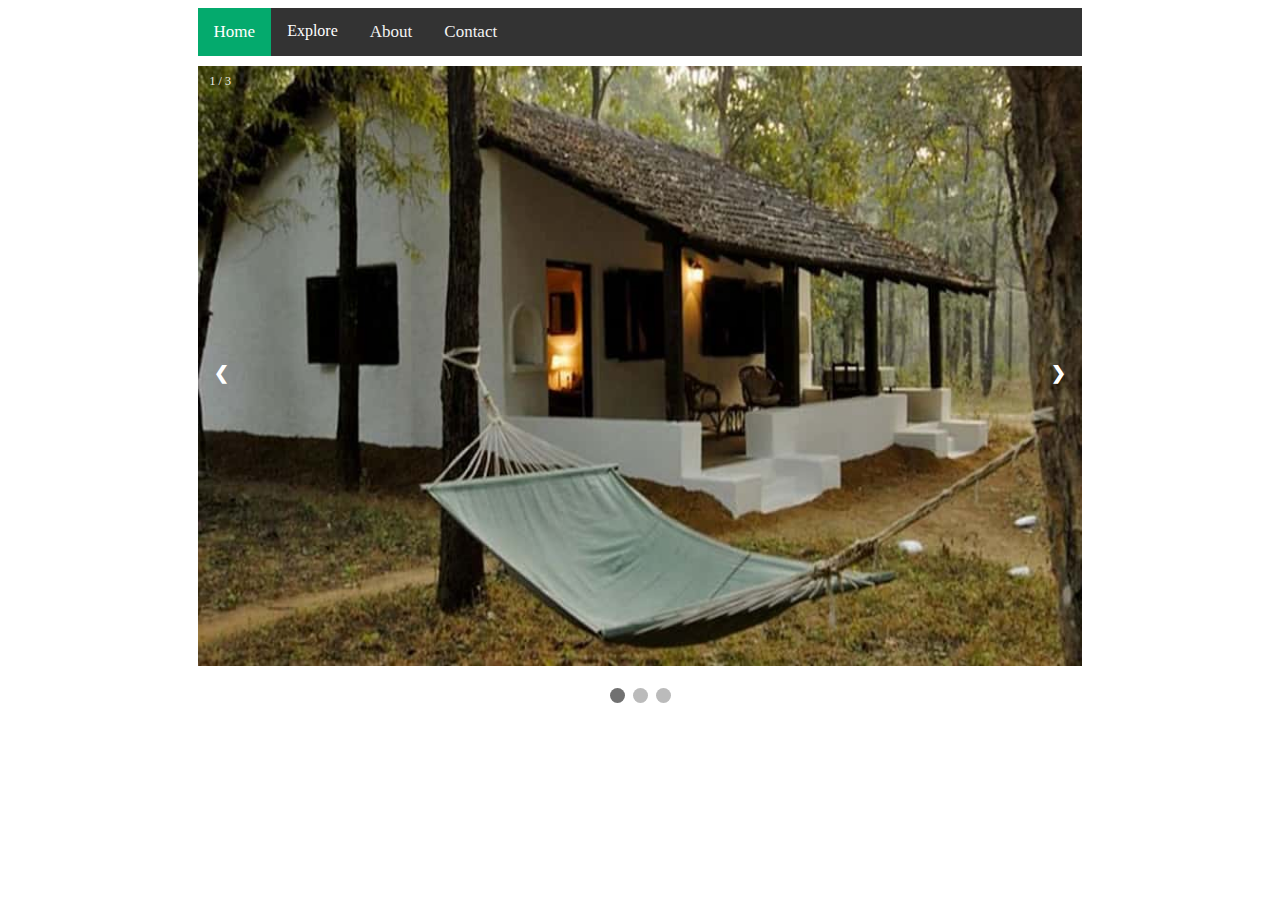
<file: index.html>
<!DOCTYPE html>
<html lang="en">

<head>
	<meta charset="UTF-8">
	<meta http-equiv="X-UA-Compatible" content="IE=edge">
	<meta name="viewport" content="width=device-width, initial-scale=1.0">
	<link rel="stylesheet" href="style.css">
	</link>
	<title>Nagpur Tourism</title>
</head>

<body>
<div style="margin-right: 15%;margin-left: 15%;">
	<div class="topnav">
		<a class="active" href="#home">Home</a>
		<div class="dropdown">
			<button class="dropbtn">Explore
				<i class="fa fa-caret-down"></i>
			</button>
			<div class="dropdown-content">
				<a href="adventure.html">Adventure</a>
				<a href="spirituality.html">Spirituality</a>
				<a href="nature.html">Nature</a>
				<a href="wildlife.html">Wildlife</a>
			</div>
		</div>
		<a href="#about">About</a>
		<a href="#contact">Contact</a>
	</div>

	<div class="slideshow-container">

		<!-- Full-width images with number and caption text -->
		<div class="mySlides fade">
			<div class="numbertext">1 / 3</div>
			<img src="images/img1.jpg" style="width:100%;height: 600px;">
			
		</div>

		<div class="mySlides fade">
			<div class="numbertext">2 / 3</div>
			<img src="images/img2.jpg" style="width:100%;height: 600px;">
			
		</div>

		<div class="mySlides fade">
			<div class="numbertext">3 / 3</div>
			<img src="images/img3.jpg" style="width:100%;height: 600px;">
			
		</div>

		<!-- Next and previous buttons -->
		<a class="prev" onclick="plusSlides(-1)">&#10094;</a>
		<a class="next" onclick="plusSlides(1)">&#10095;</a>
	</div>
	<br>

	<!-- The dots/circles -->
	<div style="text-align:center">
		<span class="dot" onclick="currentSlide(1)"></span>
		<span class="dot" onclick="currentSlide(2)"></span>
		<span class="dot" onclick="currentSlide(3)"></span>
	</div>
</div>
</body>

<script>
	let slideIndex = 1;
showSlides(slideIndex);

// Next/previous controls
function plusSlides(n) {
  showSlides(slideIndex += n);
}

// Thumbnail image controls
function currentSlide(n) {
  showSlides(slideIndex = n);
}

function showSlides(n) {
  let i;
  let slides = document.getElementsByClassName("mySlides");
  let dots = document.getElementsByClassName("dot");
  if (n > slides.length) {slideIndex = 1}
  if (n < 1) {slideIndex = slides.length}
  for (i = 0; i < slides.length; i++) {
    slides[i].style.display = "none";
  }
  for (i = 0; i < dots.length; i++) {
    dots[i].className = dots[i].className.replace(" active", "");
  }
  slides[slideIndex-1].style.display = "block";
  dots[slideIndex-1].className += " active";
} 
</script>

</html>
</file>
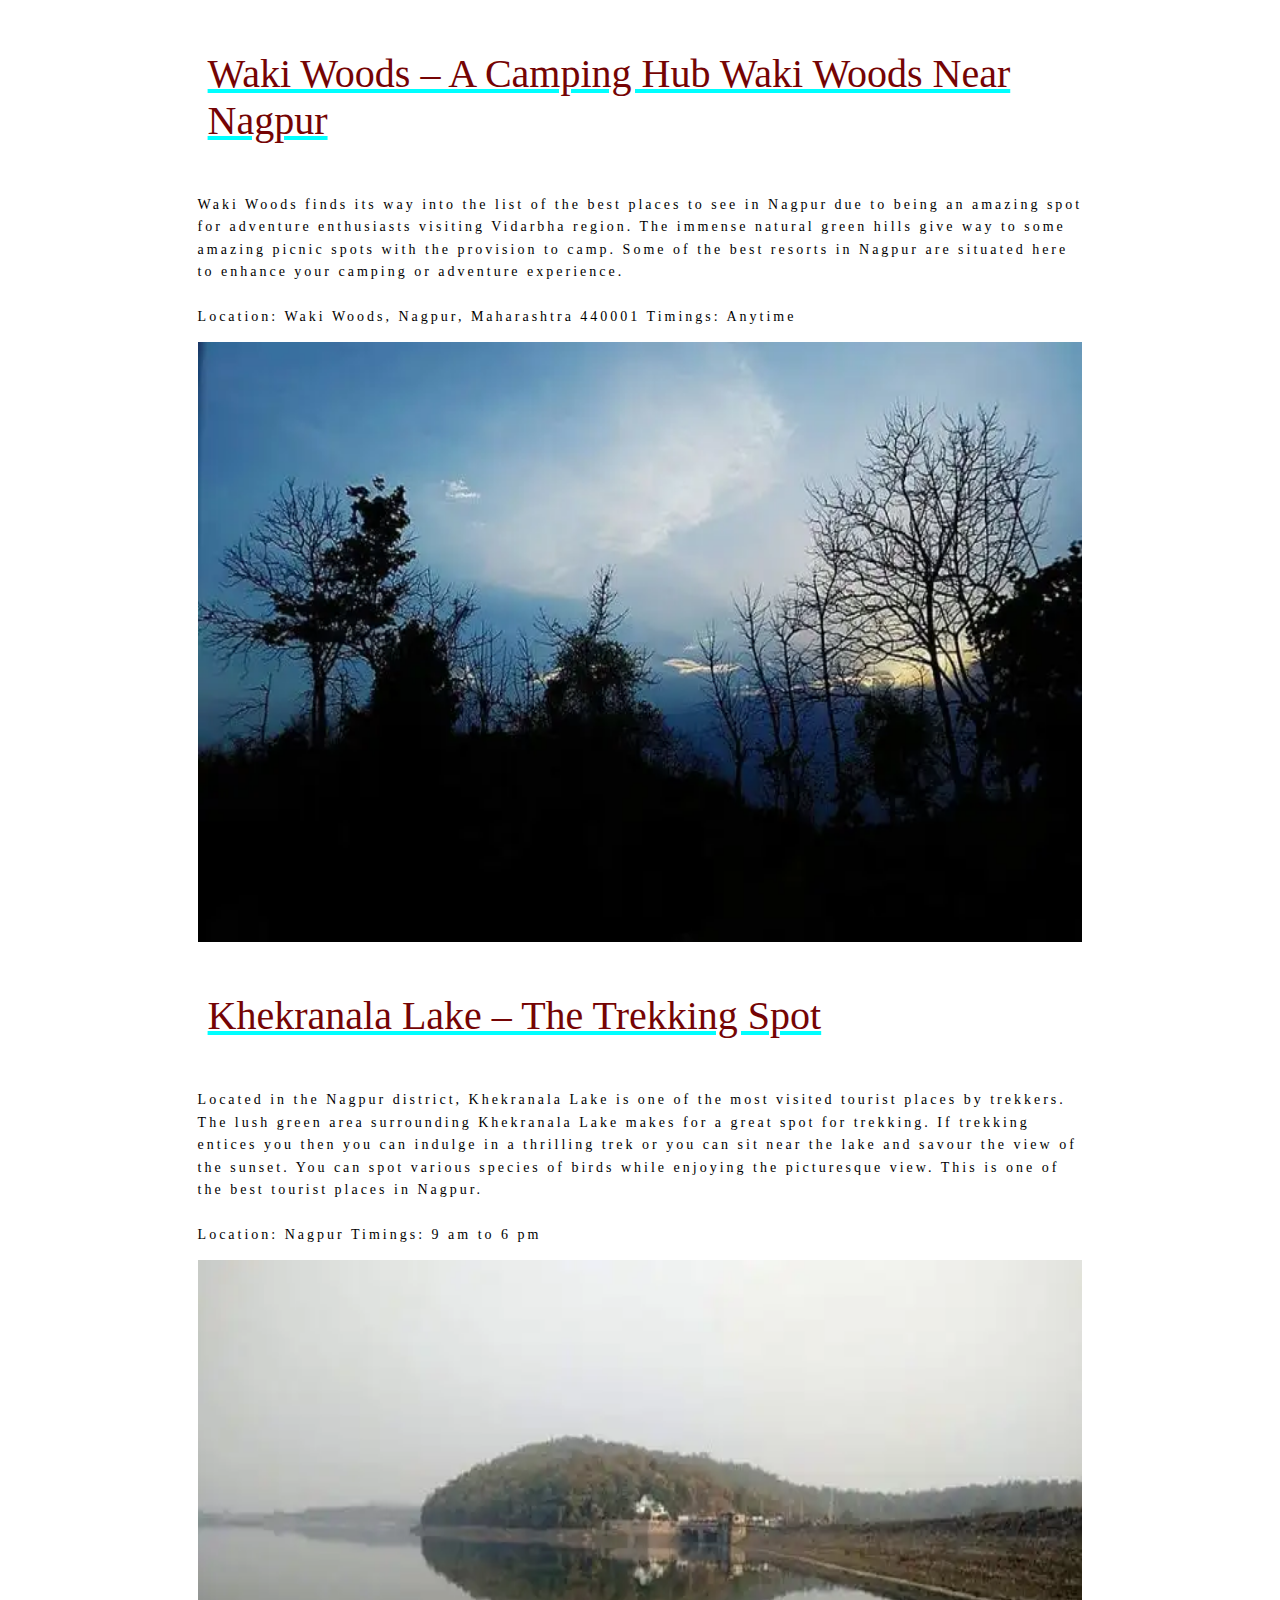
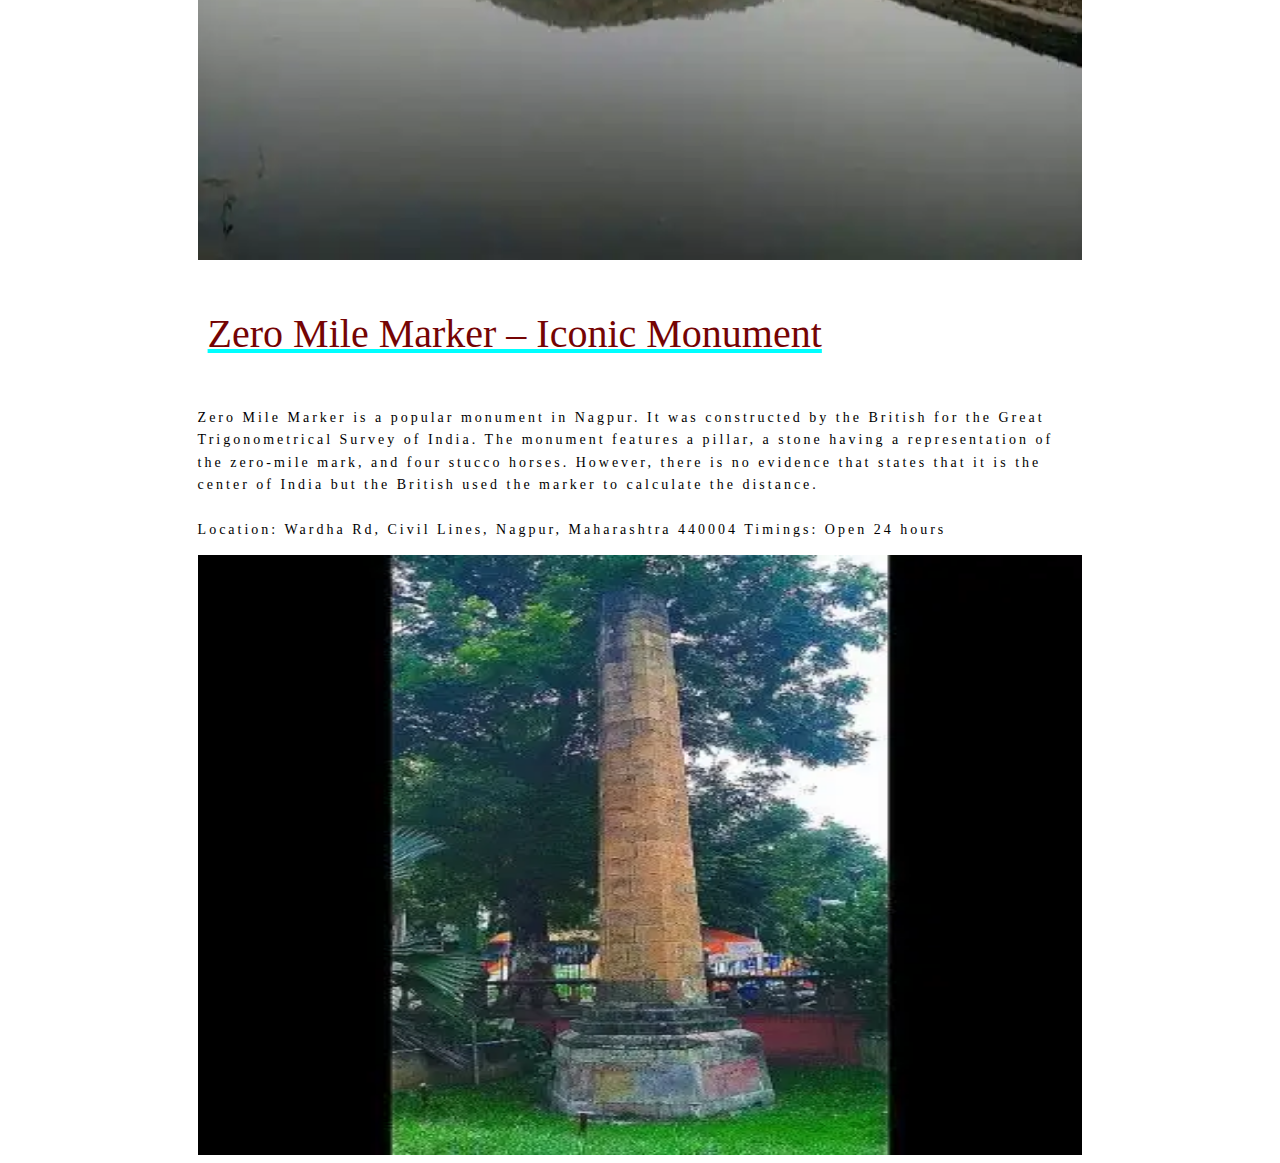
<file: adventure.html>
<!DOCTYPE html>
<html lang="en">

<head>
	<meta charset="UTF-8">
	<meta http-equiv="X-UA-Compatible" content="IE=edge">
	<meta name="viewport" content="width=device-width, initial-scale=1.0">
	<title>Adventure</title>
	<style>
		.h {
			color: rgb(117, 4, 4);
			text-decoration: underline;
			text-decoration-color: aqua;
			font-size: 2.5em;
			padding: 10px;
			text-align: left;
		}
	</style>
</head>

<body>
	<div style="margin-right: 15%;margin-left: 15%;">
		<div>
			<p class="h">Waki Woods – A Camping Hub

				Waki Woods Near Nagpur </p>
			<p style="font:400 14px Georgia; letter-spacing: 3px;align-items:stretch;line-height: 1.6;">
				Waki Woods finds its way into the list of the best places to see in Nagpur due to being an amazing spot
				for adventure enthusiasts visiting Vidarbha region. The immense natural green hills give way to some amazing
				picnic spots with the provision to camp. Some of the best resorts in Nagpur are situated here to enhance
				your camping or adventure experience.<br><br>

				Location: Waki Woods, Nagpur, Maharashtra 440001
				Timings: Anytime
			</p>
			<div style="display: flex;align-items: center;justify-content: center;">
				<img src="images/image30.jpg" alt="waki woods" width="100%" height="600px">
			</div>
		</div>
		<div>
			<p class="h">Khekranala Lake – The Trekking Spot
			</p>
			<p style="font:400 14px Georgia; letter-spacing: 3px;align-items:stretch;line-height: 1.6;">
				Located in the Nagpur district, Khekranala Lake is one of the most visited tourist places by trekkers.
				The
				lush green area surrounding Khekranala Lake makes for a great spot for trekking. If trekking entices you
				then you can indulge in a thrilling trek or you can sit near the lake and savour the view of the sunset.
				You
				can spot various species of birds while enjoying the picturesque view. This is one of the best tourist
				places in Nagpur.<br><br>

				Location: Nagpur
				Timings: 9 am to 6 pm
			</p>
			<div style="display: flex;align-items: center;justify-content: center;">
				<img src="images/image31.jpg" alt="" width="100%" height="600px">
			</div>
		</div>


		<div>
			<p class="h"> Zero Mile Marker – Iconic Monument </p>
			<p style="font:400 14px Georgia; letter-spacing: 3px;align-items:stretch;line-height: 1.6;">Zero Mile Marker is a popular monument in Nagpur. It was constructed by the British for the Great
				Trigonometrical Survey of India. The monument features a pillar, a stone having a representation of the
				zero-mile mark, and four stucco horses. However, there is no evidence that states that it is the center
				of
				India but the British used the marker to calculate the distance.
				<br><br>
				Location: Wardha Rd, Civil Lines, Nagpur, Maharashtra 440004
				Timings: Open 24 hours</p>
			<div style="display: flex;align-items: center;justify-content: center;">
				<img src="images/image32.jpg" alt="zero mile" width="100%" height="600px">
			</div>
		</div>
	</div>
</body>

</html>
</file>
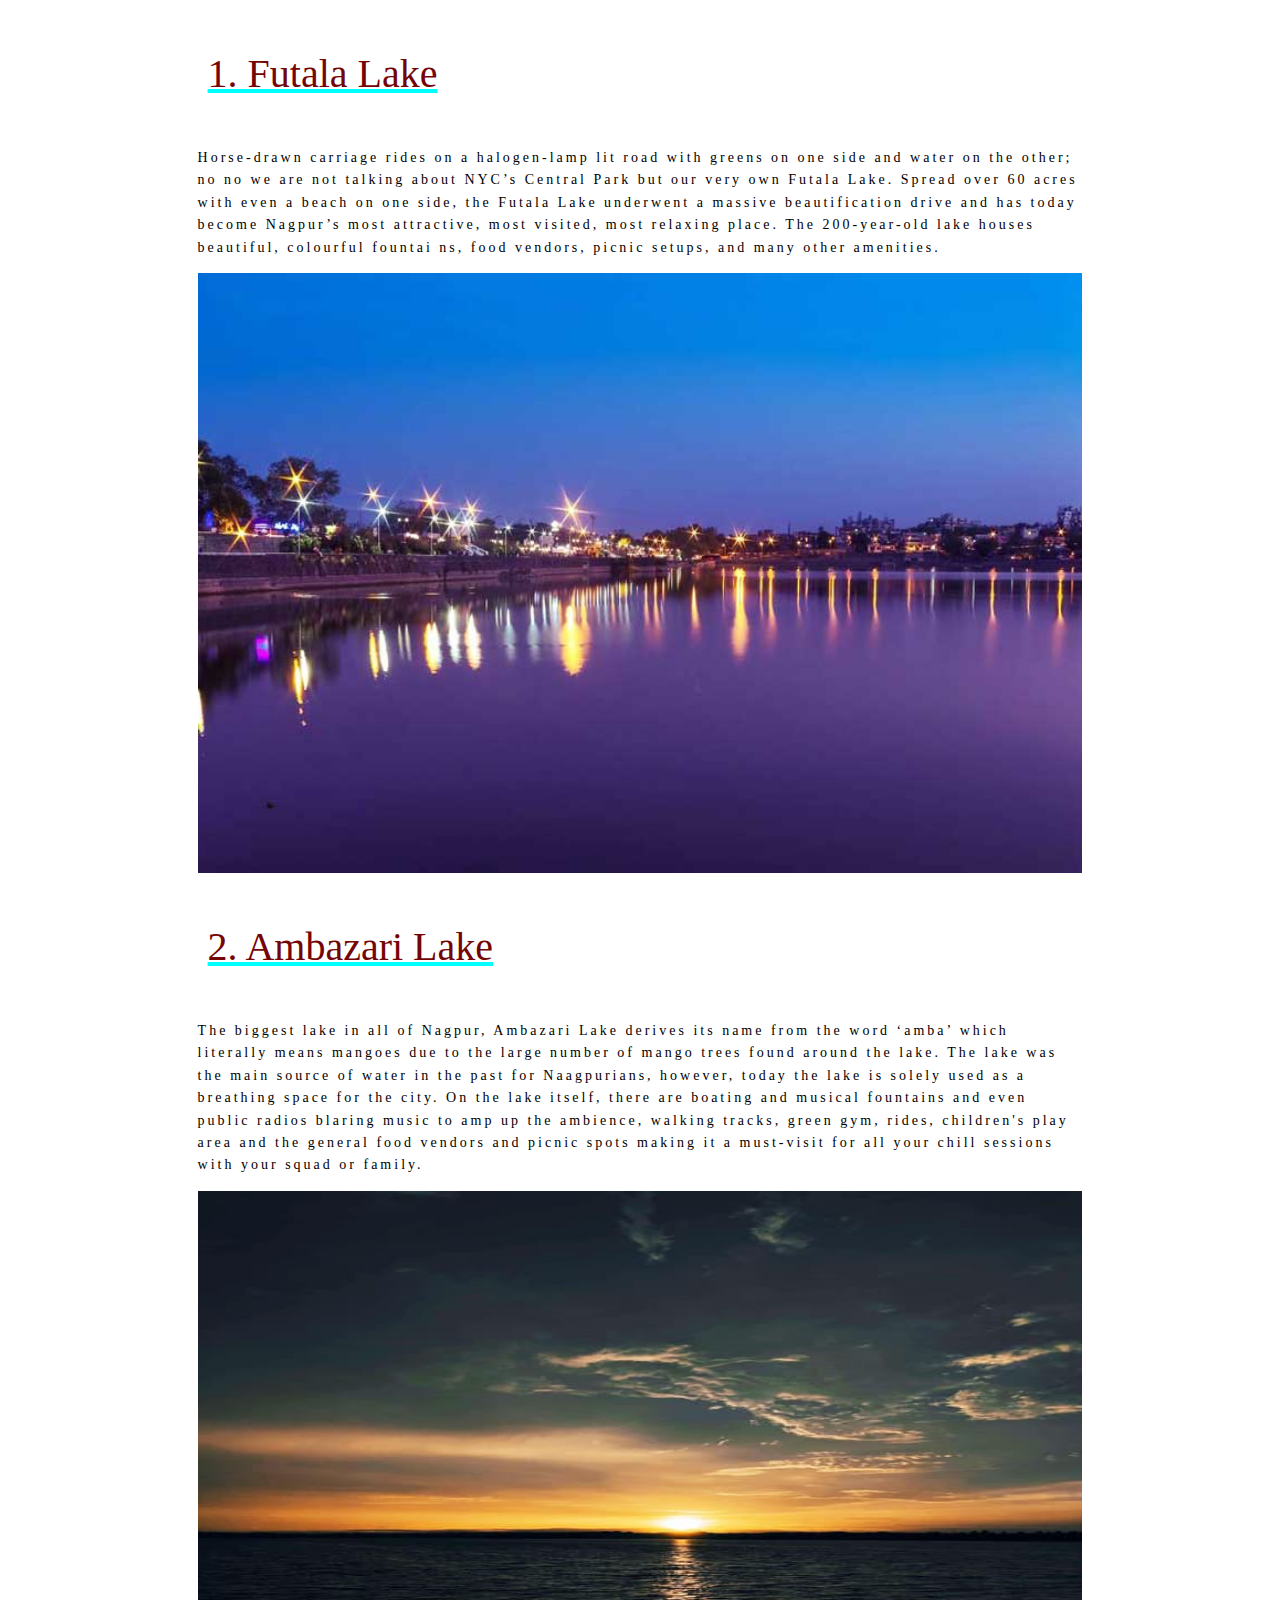
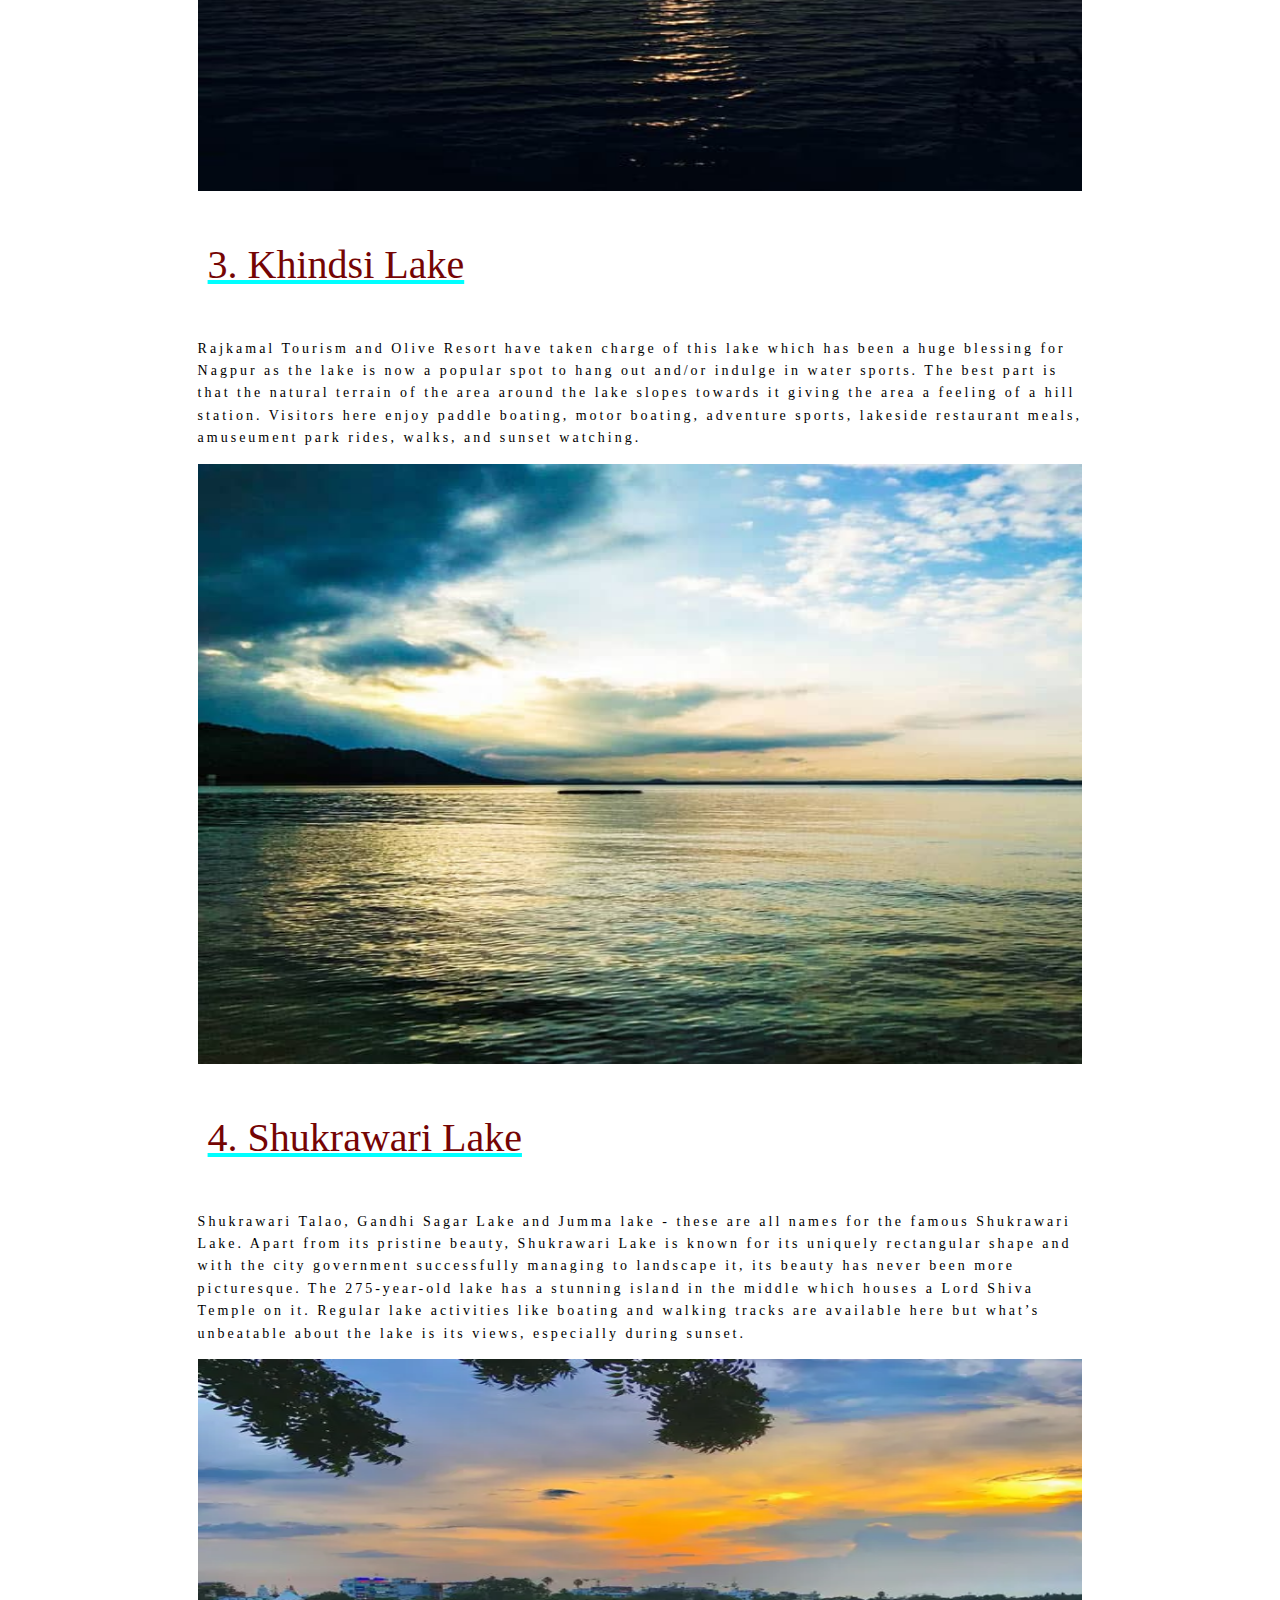
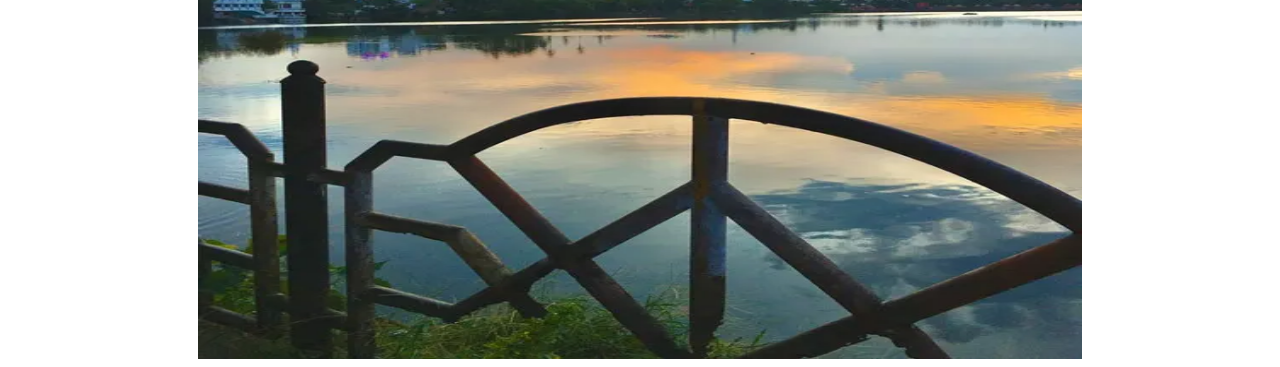
<file: nature.html>
<!DOCTYPE html>
<html lang="en">

<head>
	<meta charset="UTF-8">
	<meta http-equiv="X-UA-Compatible" content="IE=edge">
	<meta name="viewport" content="width=device-width, initial-scale=1.0">
	<title>Nature</title>
	<style>
		.h {
			color: rgb(117, 4, 4);
			text-decoration: underline;
			text-decoration-color: aqua;
			font-size: 2.5em;
			padding: 10px;
			text-align: left;
		}
	</style>

</head>

<div style="margin-left:15%;margin-right:15%;">

	<div>
		<p class="h">1. Futala Lake </p>
		<p style="font:400 14px Georgia; letter-spacing: 3px;align-items:stretch;line-height: 1.6;">
			Horse-drawn carriage rides on a halogen-lamp lit road with greens on one side and water on the other; no no
			we
			are not talking about NYC’s Central Park but our very own Futala Lake. Spread over 60 acres with even a
			beach on
			one side, the Futala Lake underwent a massive beautification drive and has today become Nagpur’s most
			attractive, most visited, most relaxing place. The 200-year-old lake houses beautiful, colourful fountai
			ns, food vendors, picnic setups, and many other amenities.
		</p>
	</div>
	<div style="display: flex;align-items: center;justify-content: center;">
		<img src="images/image26.jpg" alt="futala" style="width:100%; height:600px;">
	</div>

	<div>
		<p class="h">2. Ambazari Lake </p>
		<p style="font:400 14px Georgia; letter-spacing: 3px;align-items:stretch;line-height: 1.6">The biggest lake in all of Nagpur, Ambazari Lake derives its name from the word ‘amba’ which literally means
			mangoes due to the large number of mango trees found around the lake. The lake was the main source of water
			in
			the past for Naagpurians, however, today the lake is solely used as a breathing space for the city. On the
			lake
			itself, there are boating and musical fountains and even public radios blaring music to amp up the ambience,
			walking tracks, green gym, rides, children's play area and the general food vendors and picnic spots making
			it a
			must-visit for all your chill sessions with your squad or family.
		<div style="display: flex;align-items: center;justify-content: center;">
			<img src="images/image27.jpg" alt="ambazari" width="100%" height="600px" style="align-items:center;">
		</div>
		</p>
	</div>
	<div>
		<p class="h">3. Khindsi Lake </p>
		<p style="font:400 14px Georgia; letter-spacing: 3px;align-items:stretch;line-height: 1.6">
			Rajkamal Tourism and Olive Resort have taken charge of this lake which has been a huge blessing for Nagpur
			as
			the
			lake is now a popular spot to hang out and/or indulge in water sports. The best part is that the natural
			terrain
			of the area around the lake slopes towards it giving the area a feeling of a hill station. Visitors here
			enjoy
			paddle boating, motor boating, adventure sports, lakeside restaurant meals, amuseument park rides, walks,
			and
			sunset watching.
		</p>
		<div style="display: flex;align-items: center;justify-content: center;">
			<img src="images/image28.jpg" alt="khindsi" width="100%" height="600px">
		</div>

	</div>
	<div>
		<p class="h"> 4. Shukrawari Lake </p>
		<p style="font:400 14px Georgia; letter-spacing: 3px;align-items:stretch;line-height: 1.6"> 
			Shukrawari Talao, Gandhi Sagar Lake and Jumma lake - these are all names for the famous Shukrawari Lake.
			Apart
			from its pristine beauty, Shukrawari Lake is known for its uniquely rectangular shape and with the city
			government successfully managing to landscape it, its beauty has never been more picturesque. The
			275-year-old
			lake has a stunning island in the middle which houses a Lord Shiva Temple on it. Regular lake activities
			like
			boating and walking tracks are available here but what’s unbeatable about the lake is its views, especially
			during sunset.
		</p>
		<div style="display: flex;align-items: center;justify-content: center;">
			<img src="images/image29.jpg" alt="shukrawari" width="100%" height="600px">
		</div>
	</div>
</div>

<body>

</body>

</html>
</file>
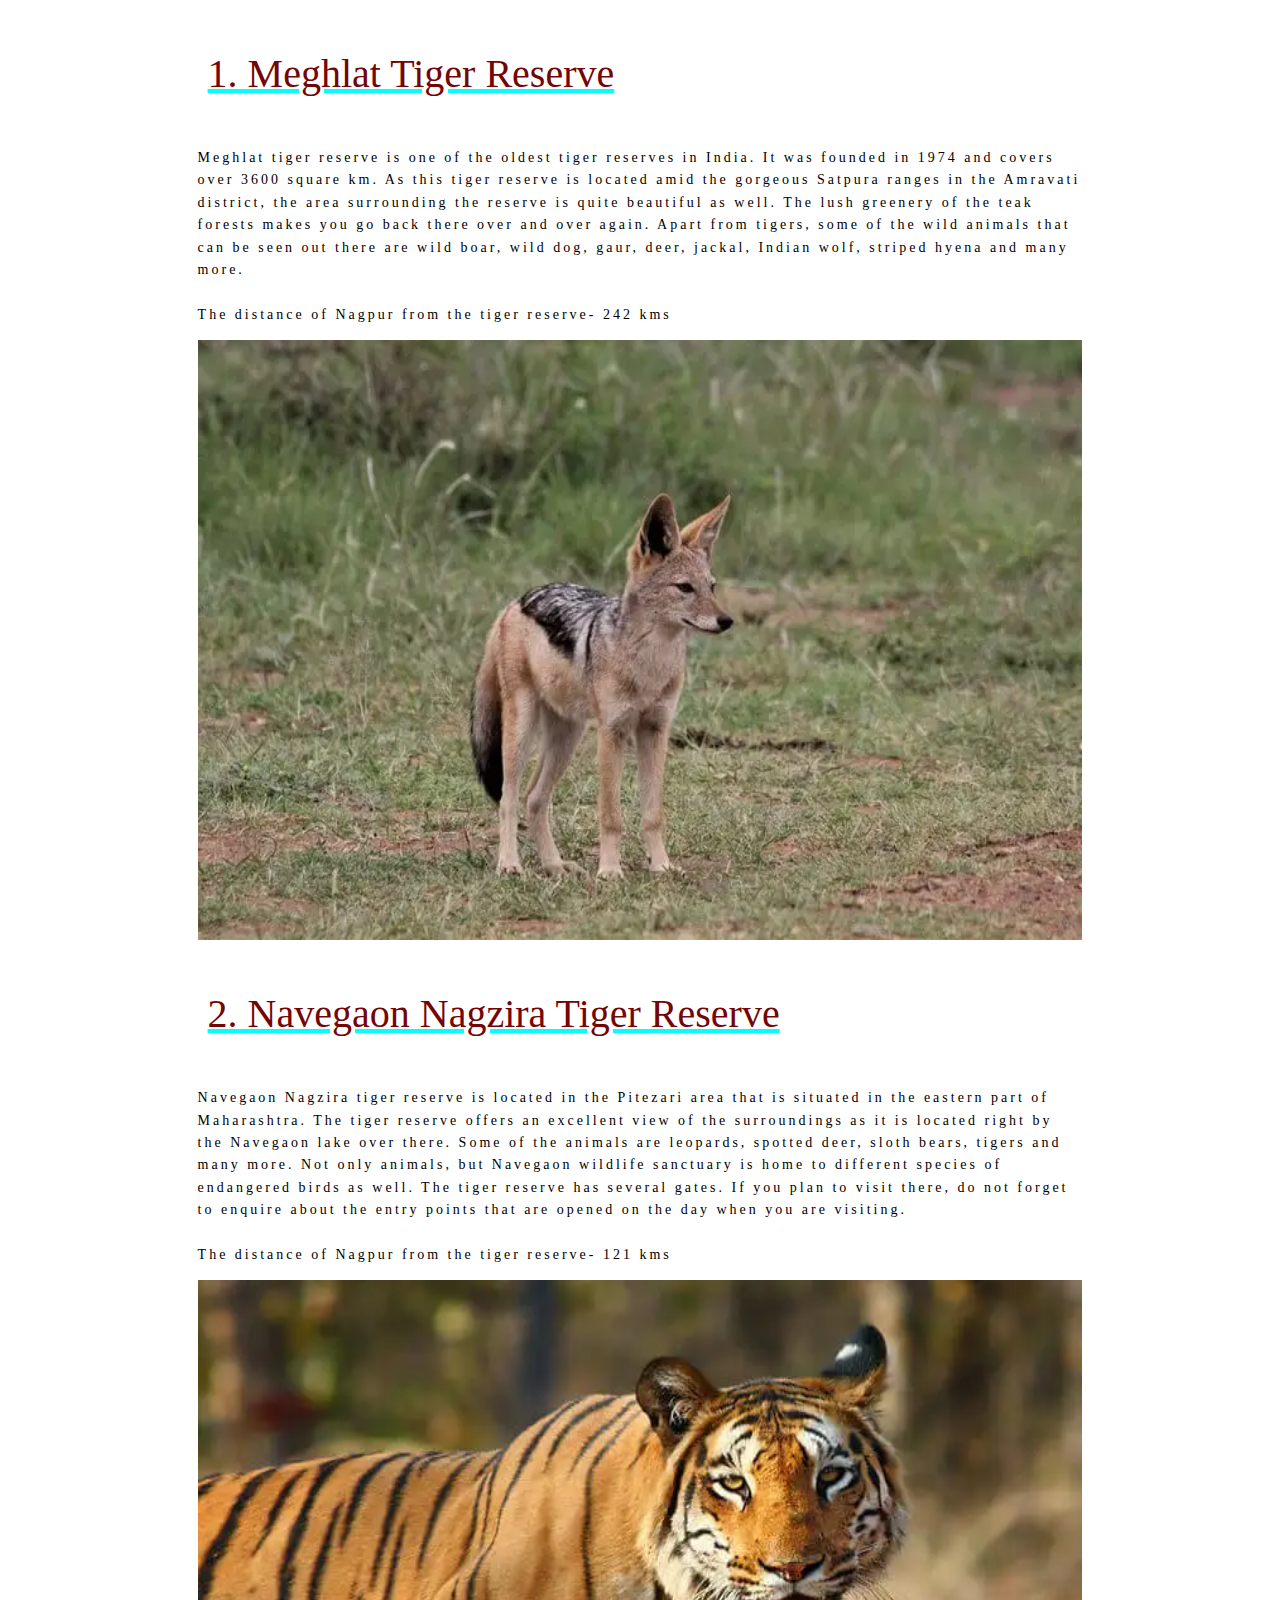
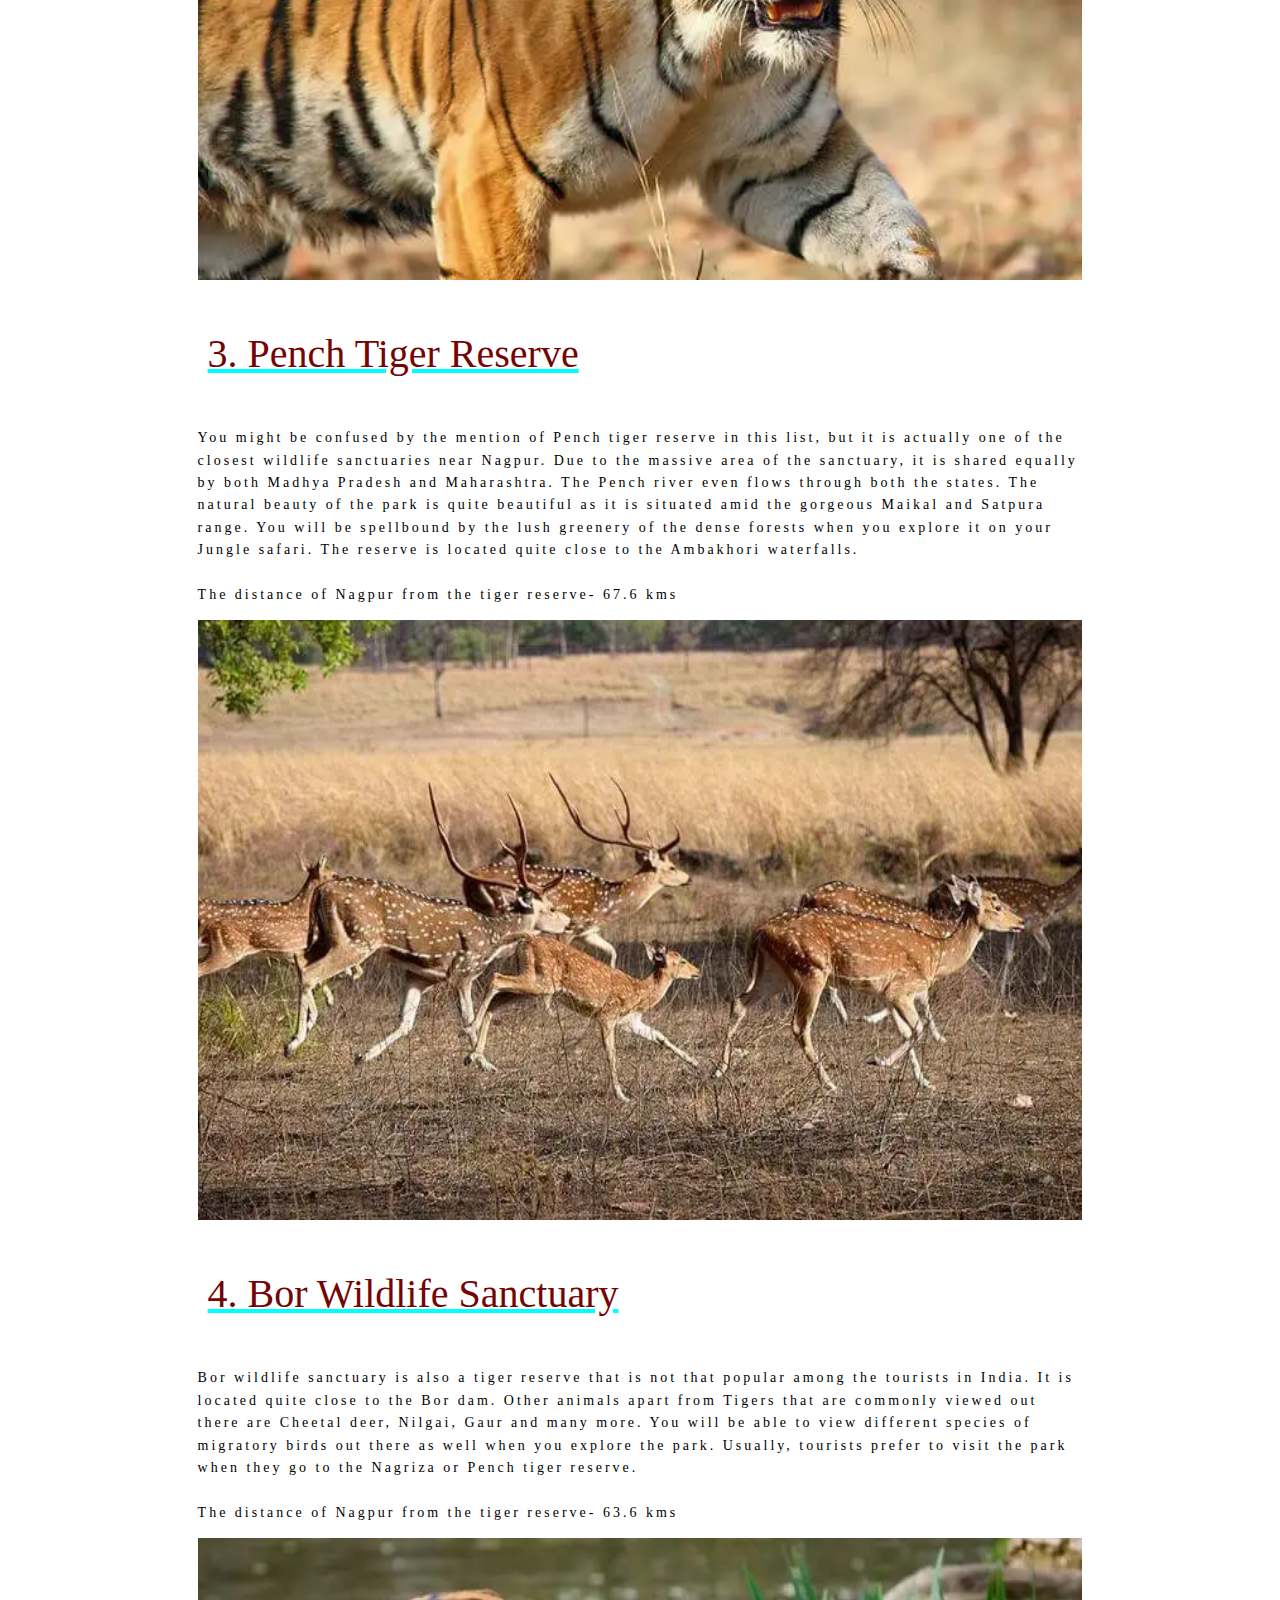
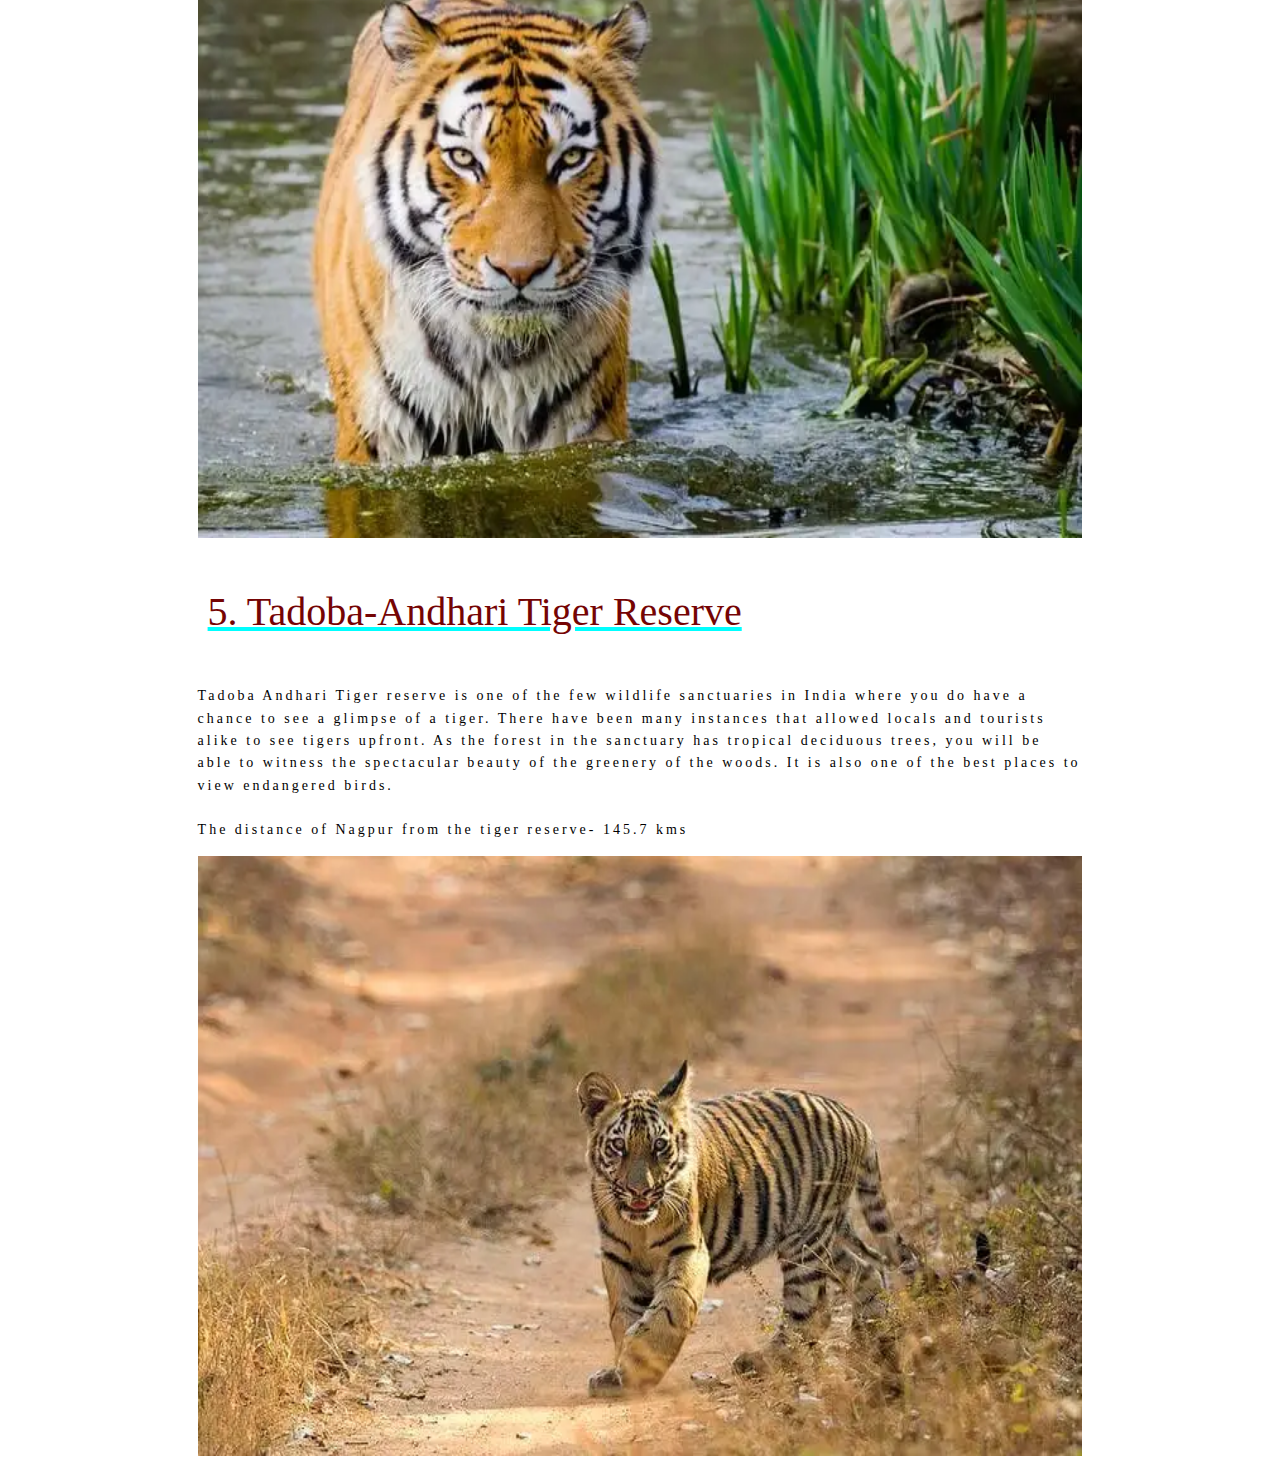
<file: wildlife.html>
<!DOCTYPE html>
<html lang="en">

<head>
	<meta charset="UTF-8">
	<meta http-equiv="X-UA-Compatible" content="IE=edge">
	<meta name="viewport" content="width=device-width, initial-scale=1.0">
	<title>Wildlife</title>
	<style>
		.h {
			color: rgb(117, 4, 4);
			text-decoration: underline;
			text-decoration-color: aqua;
			font-size: 2.5em;
			padding: 10px;
			text-align: left;
		}
	</style>
</head>

<body>
	<div style="margin-left: 15%;margin-right: 15%;">
		<div>
			<p class="h">1. Meghlat Tiger Reserve</p>
			<p style="font:400 14px Georgia; letter-spacing: 3px;align-items:stretch;line-height: 1.6">
				Meghlat tiger reserve is one of the oldest tiger reserves in India. It was founded in 1974 and covers
				over
				3600 square km. As this tiger reserve is located amid the gorgeous Satpura ranges in the Amravati
				district,
				the area surrounding the reserve is quite beautiful as well. The lush greenery of the teak forests makes
				you
				go back there over and over again. Apart from tigers, some of the wild animals that can be seen out
				there
				are wild boar, wild dog, gaur, deer, jackal, Indian wolf, striped hyena and many more.
				<br><br>
				The distance of Nagpur from the tiger reserve- 242 kms

			</P>

			<div style="display: flex;align-items: center;justify-content: center;">
				<img src="images/image50.jpg" alt="wolf" width="100%" height="600px">
			</div>
		</div>
		<div>
			<p class="h">2. Navegaon Nagzira Tiger Reserve</p>
			<p style="font:400 14px Georgia; letter-spacing: 3px;align-items:stretch;line-height: 1.6">
				Navegaon Nagzira tiger reserve is located in the Pitezari area that is situated in the eastern part of
				Maharashtra. The tiger reserve offers an excellent view of the surroundings as it is located right by
				the Navegaon lake over there. Some of the animals are leopards, spotted deer, sloth bears, tigers and
				many more. Not only animals, but Navegaon wildlife sanctuary is home to different species of endangered
				birds as well. The tiger reserve has several gates. If you plan to visit there, do not forget to enquire
				about the entry points that are opened on the day when you are visiting.
				<br><br>
				The distance of Nagpur from the tiger reserve- 121 kms
			</p>
			<div style="display: flex;align-items: center;justify-content: center;">
				<img src="images/image51.jpg" alt="wolf" width="100%" height="600px">
			</div>
		</div>

		<div>
			<p class="h">3. Pench Tiger Reserve</p>
			<p style="font:400 14px Georgia; letter-spacing: 3px;align-items:stretch;line-height: 1.6">
				You might be confused by the mention of Pench tiger reserve in this list, but it is actually one of the
				closest wildlife sanctuaries near Nagpur. Due to the massive area of the sanctuary, it is shared equally
				by both Madhya Pradesh and Maharashtra. The Pench river even flows through both the states. The natural
				beauty of the park is quite beautiful as it is situated amid the gorgeous Maikal and Satpura range. You
				will be spellbound by the lush greenery of the dense forests when you explore it on your Jungle safari.
				The reserve is located quite close to the Ambakhori waterfalls.
				<br><br>
				The distance of Nagpur from the tiger reserve- 67.6 kms
			</p>
			<div style="display: flex;align-items: center;justify-content: center;">
				<img src="images/image52.jpg" alt="wolf" width="100%" height="600px">
			</div>
		</div>
		<div>
			<p class="h">4. Bor Wildlife Sanctuary</p>
			<p style="font:400 14px Georgia; letter-spacing: 3px;align-items:stretch;line-height: 1.6">
				Bor wildlife sanctuary is also a tiger reserve that is not that popular among the tourists in India. It
				is located quite close to the Bor dam. Other animals apart from Tigers that are commonly viewed out
				there are Cheetal deer, Nilgai, Gaur and many more. You will be able to view different species of
				migratory birds out there as well when you explore the park. Usually, tourists prefer to visit the park
				when they go to the Nagriza or Pench tiger reserve.
				<br><br>
				The distance of Nagpur from the tiger reserve- 63.6 kms
			</p>
			<div style="display: flex;align-items: center;justify-content: center;">
				<img src="images/image53.jpg" alt="wolf" width="100%" height="600px">
			</div>
		</div>
		<div>
			<p class="h">5. Tadoba-Andhari Tiger Reserve</p>
			<p style="font:400 14px Georgia; letter-spacing: 3px;align-items:stretch;line-height: 1.6">
				Tadoba Andhari Tiger reserve is one of the few wildlife sanctuaries in India where you do have a chance
				to see a glimpse of a tiger. There have been many instances that allowed locals and tourists alike to
				see tigers upfront. As the forest in the sanctuary has tropical deciduous trees, you will be able to
				witness the spectacular beauty of the greenery of the woods. It is also one of the best places to view
				endangered birds.
				<br><br>
				The distance of Nagpur from the tiger reserve- 145.7 kms
			</p>
			<div style="display: flex;align-items: center;justify-content: center;">
				<img src="images/image54.jpg" alt="wolf" width="100%" height="600px">
			</div>
		</div>
	</div>
</body>


</html>
</file>
<file: style.css>
/* Add a black background color to the top navigation */
.topnav {
	background-color: #333;
	overflow: hidden;
	margin-bottom: 10px;
  }
  
  /* Style the links inside the navigation bar */
  .topnav a {
	float: left;
	color: #f2f2f2;
	text-align: center;
	padding: 14px 16px;
	text-decoration: none;
	font-size: 17px;
  }
  
  /* Change the color of links on hover */
  .topnav a:hover {
	background-color: #ddd;
	color: black;
  }
  
  /* Add a color to the active/current link */
  .topnav a.active {
	background-color: #04AA6D;
	color: white;
  }

  .dropdown {
	float: left;
	overflow: hidden;
  }
  
  /* Dropdown button */
  .dropdown .dropbtn {
	font-size: 16px;
	border: none;
	outline: none;
	color: white;
	padding: 14px 16px;
	background-color: inherit;
	font-family: inherit; /* Important for vertical align on mobile phones */
	margin: 0; /* Important for vertical align on mobile phones */
  }
  
  /* Add a red background color to navbar links on hover */
  .navbar a:hover, .dropdown:hover .dropbtn {
	background-color: red;
  }
  
  /* Dropdown content (hidden by default) */
  .dropdown-content {
	display: none;
	position: absolute;
	background-color: #f9f9f9;
	min-width: 160px;
	box-shadow: 0px 8px 16px 0px rgba(0,0,0,0.2);
	z-index: 1;
  }
  
  /* Links inside the dropdown */
  .dropdown-content a {
	float: none;
	color: black;
	padding: 12px 16px;
	text-decoration: none;
	display: block;
	text-align: left;
  }
  
  /* Add a grey background color to dropdown links on hover */
  .dropdown-content a:hover {
	background-color: #ddd;
  }
  
  /* Show the dropdown menu on hover */
  .dropdown:hover .dropdown-content {
	display: block;
  }

  * {box-sizing:border-box}

/* Slideshow container */
.slideshow-container {
  max-width: 1000px;
  position: relative;
  margin: auto;
}

/* Hide the images by default */
.mySlides {
  display: none;
}

/* Next & previous buttons */
.prev, .next {
  cursor: pointer;
  position: absolute;
  top: 50%;
  width: auto;
  margin-top: -22px;
  padding: 16px;
  color: white;
  font-weight: bold;
  font-size: 18px;
  transition: 0.6s ease;
  border-radius: 0 3px 3px 0;
  user-select: none;
}

/* Position the "next button" to the right */
.next {
  right: 0;
  border-radius: 3px 0 0 3px;
}

/* On hover, add a black background color with a little bit see-through */
.prev:hover, .next:hover {
  background-color: rgba(0,0,0,0.8);
}

/* Caption text */
.text {
  color: #f2f2f2;
  font-size: 15px;
  padding: 8px 12px;
  position: absolute;
  bottom: 8px;
  width: 100%;
  text-align: center;
}

/* Number text (1/3 etc) */
.numbertext {
  color: #f2f2f2;
  font-size: 12px;
  padding: 8px 12px;
  position: absolute;
  top: 0;
}

/* The dots/bullets/indicators */
.dot {
  cursor: pointer;
  height: 15px;
  width: 15px;
  margin: 0 2px;
  background-color: #bbb;
  border-radius: 50%;
  display: inline-block;
  transition: background-color 0.6s ease;
}

.active, .dot:hover {
  background-color: #717171;
}

/* Fading animation */
.fade {
  animation-name: fade;
  animation-duration: 1.5s;
}

@keyframes fade {
  from {opacity: .4}
  to {opacity: 1}
}
</file>
